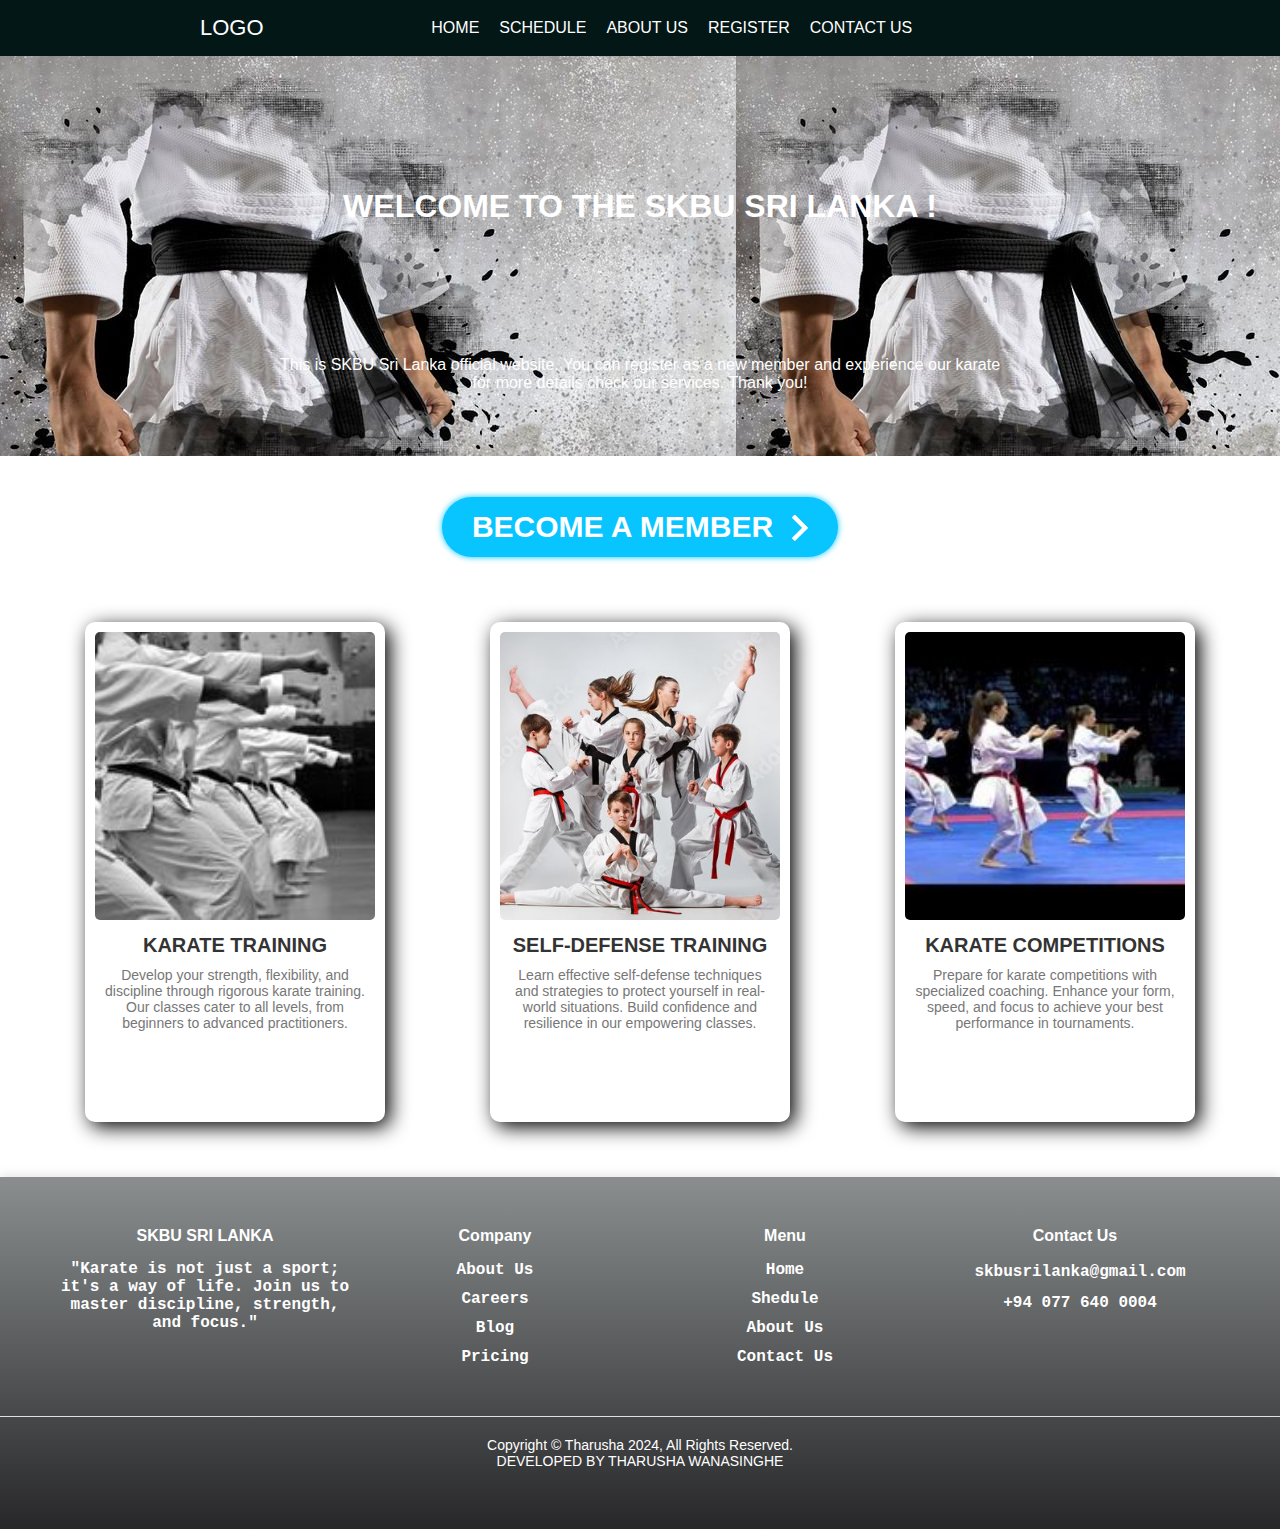
<file: index.html>
<!DOCTYPE html>
<html lang="en">
<head>
    <meta charset="UTF-8">
    <meta name="viewport" content="width=device-width, initial-scale=1.0">
    <title>SKBU Home</title>
    <link rel="stylesheet" href="./css/style.css">
</head>
<body>
    <nav class="nav">
        <i class="uil uil-bars navOpenBtn"></i>
        <a href="#" class="logo">LOGO</a>
        <ul class="nav-links">
            <i class="uil uil-times navCloseBtn"></i>
            <li><a href="./home.html">HOME</a></li>
            <li><a href="#">SCHEDULE</a></li>
            <li><a href="./about.html">ABOUT US</a></li>
            <li><a href="./reg.html">REGISTER</a></li>
            <li><a href="./contact.html">CONTACT US</a></li>
        </ul>
        <i class="fa-solid fa-magnifying-glass" id="searchIcon"></i>
        <div class="search-box">
            <i class="fa-solid fa-magnifying-glass"></i>
            <input type="text" placeholder="Search here..." />
        </div>
    </nav>

    <div class="container1">
        <div class="marquee">
            <h1>WELCOME TO THE SKBU SRI LANKA !</h1>
        </div>
        <p id="intro">This is SKBU Sri Lanka official website. You can register as a new member and experience our karate <br> for more details check our services. Thank you!</p>
    </div>

    <div class="btn-conteiner">
        <a class="btn-content" href="./reg.html">
            <span class="btn-title">BECOME A MEMBER</span>
            <span class="icon-arrow">
                <svg width="66px" height="43px" viewBox="0 0 66 43" version="1.1" xmlns="http://www.w3.org/2000/svg"
                    xmlns:xlink="http://www.w3.org/1999/xlink">
                    <g id="arrow" stroke="none" stroke-width="1" fill="none" fill-rule="evenodd">
                        <path id="arrow-icon-one"
                            d="M40.1543933,3.89485454 L43.9763149,0.139296592 C44.1708311,-0.0518420739 44.4826329,-0.0518571125 44.6771675,0.139262789 L65.6916134,20.7848311 C66.0855801,21.1718824 66.0911863,21.8050225 65.704135,22.1989893 C65.7000188,22.2031791 65.6958657,22.2073326 65.6916762,22.2114492 L44.677098,42.8607841 C44.4825957,43.0519059 44.1708242,43.0519358 43.9762853,42.8608513 L40.1545186,39.1069479 C39.9575152,38.9134427 39.9546793,38.5968729 40.1481845,38.3998695 C40.1502893,38.3977268 40.1524132,38.395603 40.1545562,38.3934985 L56.9937789,21.8567812 C57.1908028,21.6632968 57.193672,21.3467273 57.0001876,21.1497035 C56.9980647,21.1475418 56.9959223,21.1453995 56.9937605,21.1432767 L40.1545208,4.60825197 C39.9574869,4.41477773 39.9546013,4.09820839 40.1480756,3.90117456 C40.1501626,3.89904911 40.1522686,3.89694235 40.1543933,3.89485454 Z"
                            fill="#FFFFFF"></path>
                        <path id="arrow-icon-two"
                            d="M20.1543933,3.89485454 L23.9763149,0.139296592 C24.1708311,-0.0518420739 24.4826329,-0.0518571125 24.6771675,0.139262789 L45.6916134,20.7848311 C46.0855801,21.1718824 46.0911863,21.8050225 45.704135,22.1989893 C45.7000188,22.2031791 45.6958657,22.2073326 45.6916762,22.2114492 L24.677098,42.8607841 C24.4825957,43.0519059 24.1708242,43.0519358 23.9762853,42.8608513 L20.1545186,39.1069479 C19.9575152,38.9134427 19.9546793,38.5968729 20.1481845,38.3998695 C20.1502893,38.3977268 20.1524132,38.395603 20.1545562,38.3934985 L36.9937789,21.8567812 C37.1908028,21.6632968 37.193672,21.3467273 37.0001876,21.1497035 C36.9980647,21.1475418 36.9959223,21.1453995 36.9937605,21.1432767 L20.1545208,4.60825197 C19.9574869,4.41477773 19.9546013,4.09820839 20.1480756,3.90117456 C20.1501626,3.89904911 20.1522686,3.89694235 20.1543933,3.89485454 Z"
                            fill="#FFFFFF"></path>
                        <path id="arrow-icon-three"
                            d="M0.154393339,3.89485454 L3.97631488,0.139296592 C4.17083111,-0.0518420739 4.48263286,-0.0518571125 4.67716753,0.139262789 L25.6916134,20.7848311 C26.0855801,21.1718824 26.0911863,21.8050225 25.704135,22.1989893 C25.7000188,22.2031791 25.6958657,22.2073326 25.6916762,22.2114492 L4.67709797,42.8607841 C4.48259567,43.0519059 4.17082418,43.0519358 3.97628526,42.8608513 L0.154518591,39.1069479 C-0.0424848215,38.9134427 -0.0453206733,38.5968729 0.148184538,38.3998695 C0.150289256,38.3977268 0.152413239,38.395603 0.154556228,38.3934985 L16.9937789,21.8567812 C17.1908028,21.6632968 17.193672,21.3467273 17.0001876,21.1497035 C16.9980647,21.1475418 16.9959223,21.1453995 16.9937605,21.1432767 L0.15452076,4.60825197 C-0.0425130651,4.41477773 -0.0453986756,4.09820839 0.148075568,3.90117456 C0.150162624,3.89904911 0.152268631,3.89694235 0.154393339,3.89485454 Z"
                            fill="#FFFFFF"></path>
                    </g>
                </svg>
            </span>
        </a>
    </div>

    <div class="container3">
        <div class="card">
            <img id="photo" src="./assert/image/traning.jpg" style="background-size: cover;">
            <p id="c">KARATE TRAINING</p>
            <p id="c0">Develop your strength, flexibility, and discipline through rigorous karate training. Our classes cater to all levels, from beginners to advanced practitioners.</p>
        </div>
        <div class="card">
            <img id="photo" src="./assert/image/t1.jpg" style="background-size: cover;">
            <p id="c">SELF-DEFENSE TRAINING</p>
            <p id="c0">Learn effective self-defense techniques and strategies to protect yourself in real-world situations. Build confidence and resilience in our empowering classes.</p>
        </div>
        <div class="card">
            <img id="photo" src="./assert/image/comp.jpg" style="background-size: cover;">
            <p id="c">KARATE COMPETITIONS</p>
            <p id="c0">Prepare for karate competitions with specialized coaching. Enhance your form, speed, and focus to achieve your best performance in tournaments.</p>
        </div>
    </div>


   
    <div class="footer">
        <div class="footer-content">
            <div class="footer-column">
                <h3>SKBU SRI LANKA</h3>
                <p>"Karate is not just a sport; it's a way of life. Join us to master discipline, strength, and focus."</p>
                <div class="social-icons">
                    <a href="#"><i class="fa-brands fa-linkedin"></i></a>
                    <a href="#"><i class="fa-brands fa-facebook-f"></i></a>
                    <a href="#"><i class="fa-brands fa-x-twitter"></i></a>
                    <a href="#"><i class="fa-brands fa-instagram"></i></a>
                </div>
            </div>

            <div class="footer-column">
                <h3>Company</h3>
                <ul>
                    <li><a href="about.html">About Us</a></li>
                    <li><a href="about.html">Careers</a></li>
                    <li><a href="#">Blog</a></li>
                    <li><a href="#">Pricing</a></li>
                </ul>
            </div>

            

            <div class="footer-column">
                <h3>Menu</h3>
                <ul>
                    <li><a href="index.html">Home</a></li>
                    <li><a href="#">Shedule</a></li>
                    <li><a href="about.html">About Us</a></li>
                    <li><a href="contact.html">Contact Us</a></li>
                </ul>
            </div>

            <div class="footer-column">
                <h3>Contact Us</h3>
                <p class="contact-info"><i class="fa-regular fa-envelope"></i> skbusrilanka@gmail.com</p>
                <p class="contact-info"><i class="fa-solid fa-phone"></i> +94 077 640 0004</p>
            </div>
        </div>

        <div class="footer-bottom">
            Copyright © Tharusha 2024, All Rights Reserved.
            <br>DEVELOPED BY THARUSHA WANASINGHE
        </div>
    </div>


</body>
</html>
</file>
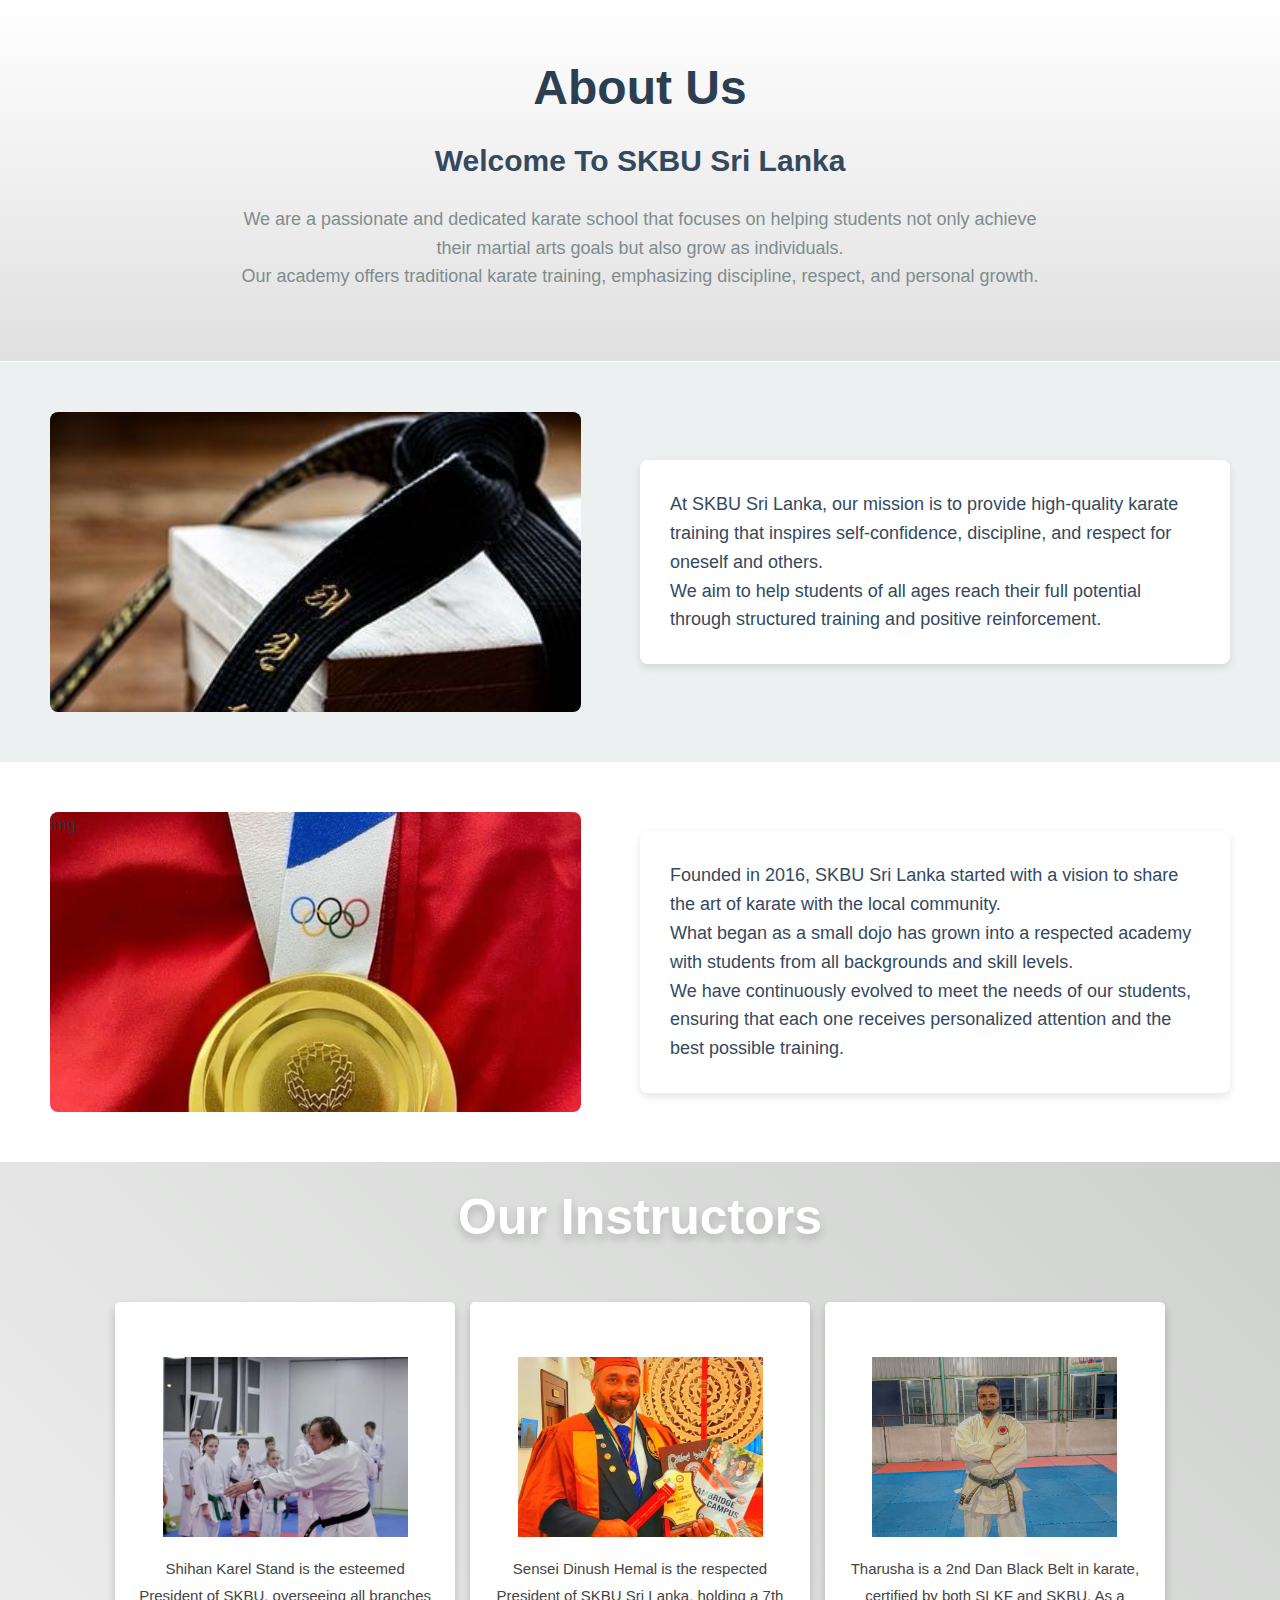
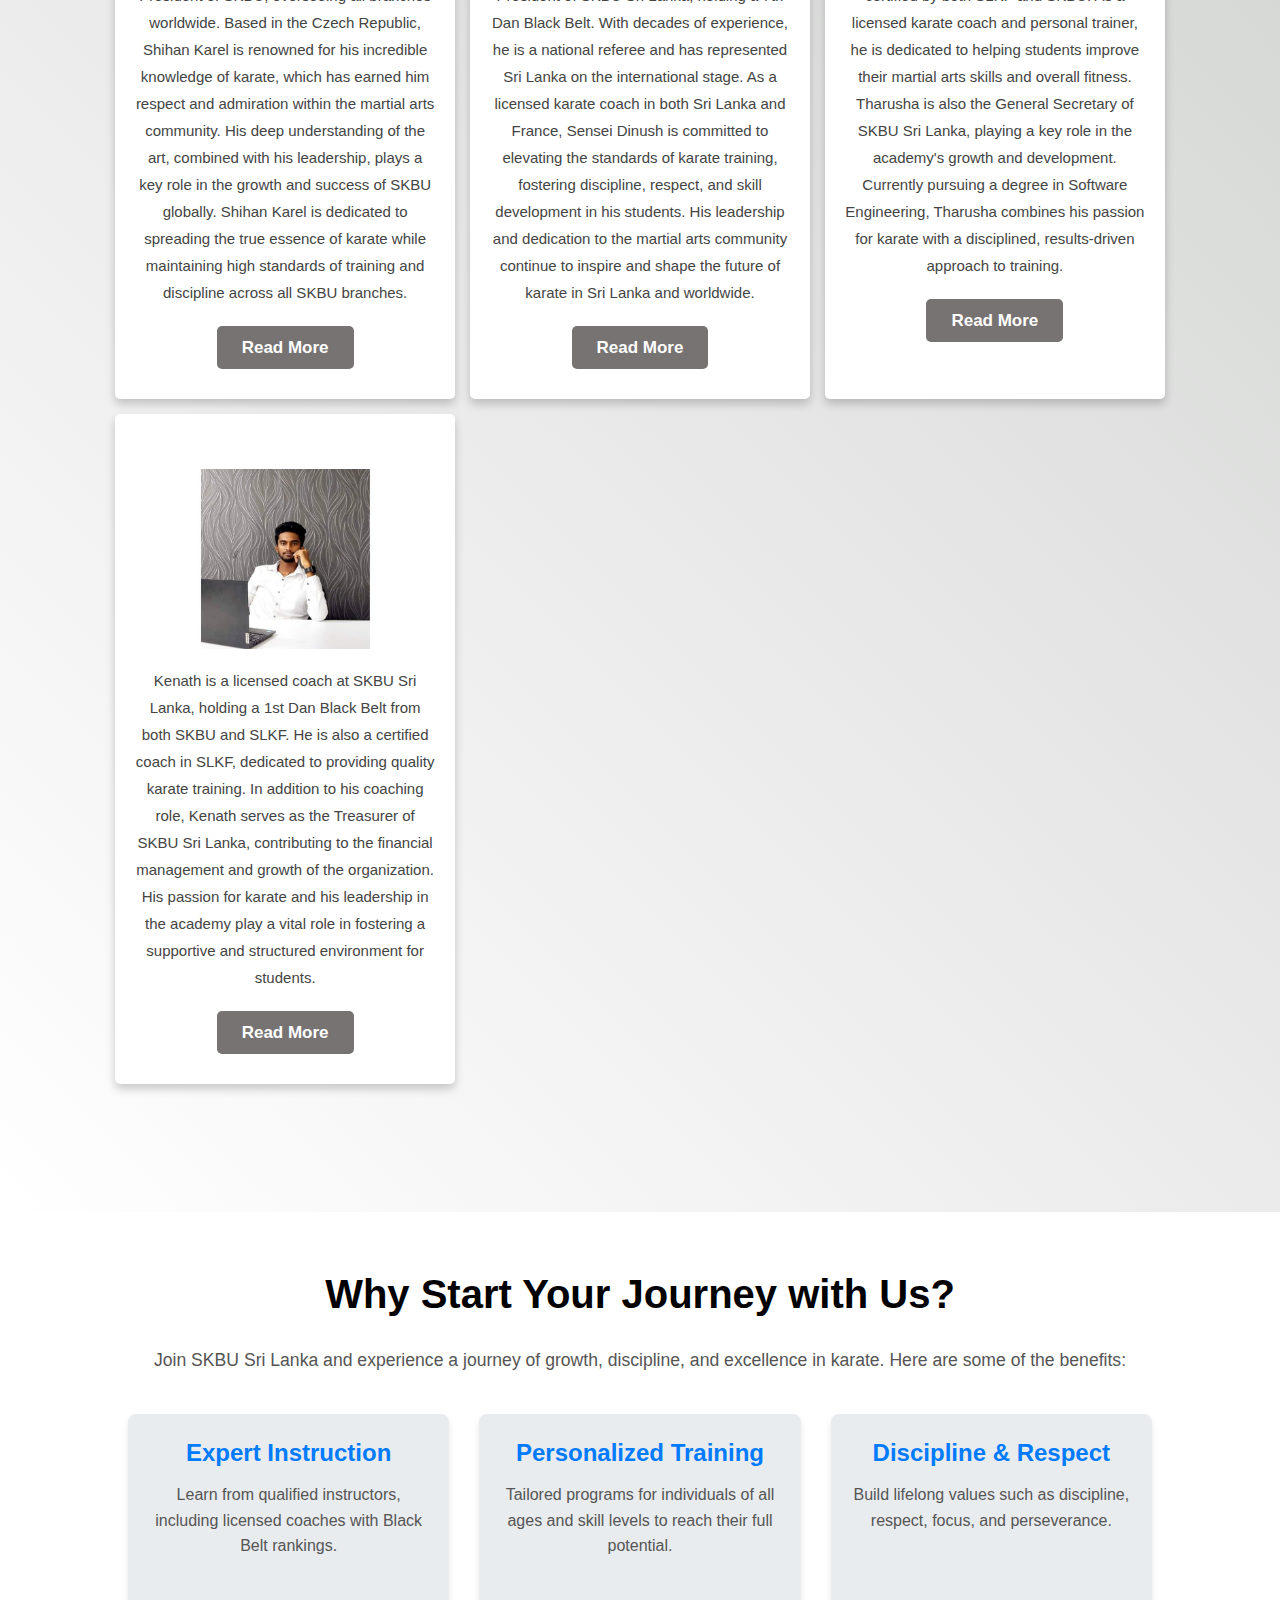
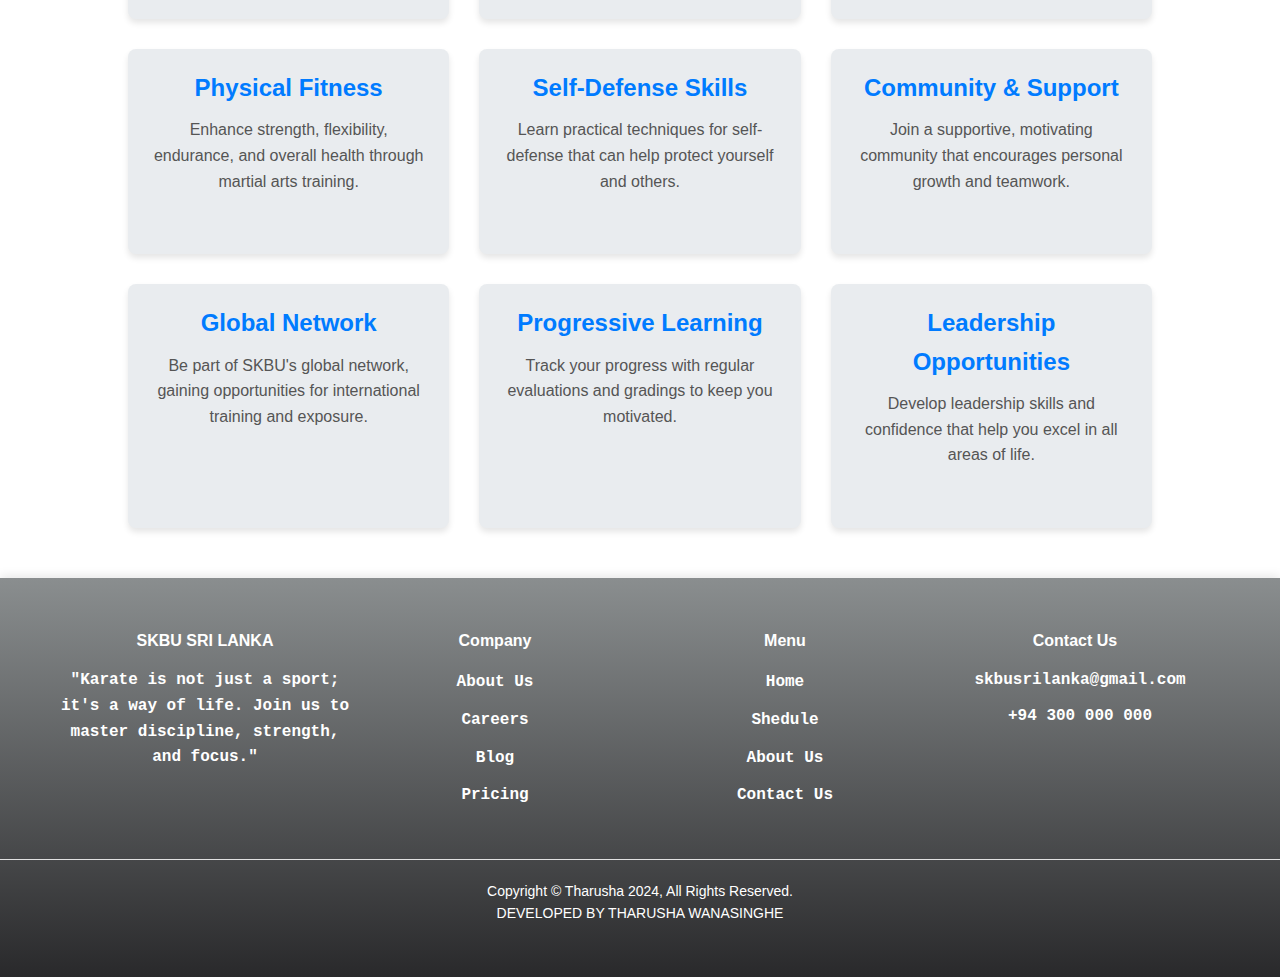
<file: about.html>
<!DOCTYPE html>
<html lang="en">
<head>
    <meta charset="UTF-8">
    <meta name="viewport" content="width=device-width, initial-scale=1.0">
    <link rel="stylesheet" href="./css/about.css">
    <title>About Us</title>
</head>
<body>
    <section id="about1">
        <div class="about1">
            <h1>About Us</h1>
            <h3>Welcome To SKBU Sri Lanka</h3>
            <p>We are a passionate and dedicated karate school that focuses on helping students not only achieve their martial arts goals but also grow as individuals. 
                <br>Our academy offers traditional karate training, emphasizing discipline, respect, and personal growth.</p>
        </div>
    </section>

    <section id="about2">
        <div class="about2">
            <div class="img-box">
                
            </div>

            <div class="content">
                <p>At SKBU Sri Lanka, our mission is to provide high-quality karate training that inspires self-confidence, discipline, and respect for oneself and others.
                    <br> We aim to help students of all ages reach their full potential through structured training and positive reinforcement.</p>
            </div>
        </div>
    </section>


    <section id="about3">
        <div class="about3">
            <div class="img-box">
                img
            </div>

            <div class="content">
                <p>Founded in 2016, SKBU Sri Lanka started with a vision to share the art of karate with the local community. 
                    <br>What began as a small dojo has grown into a respected academy with students from all backgrounds and skill levels.
                    <br> We have continuously evolved to meet the needs of our students, ensuring that each one receives personalized attention and the best possible training.</p>
            </div>
        </div>
    </section>

    <div class="lower-banner">
        <h1 class="heading">Our Instructors</h1>

        <div class="box-cntainer">

            <div class="box3">
                <img src="./assert/image/karel3.jpeg" alt="">
                <p>Shihan Karel Stand is the esteemed President of SKBU, overseeing all branches worldwide.
                     Based in the Czech Republic, Shihan Karel is renowned for his incredible knowledge of karate, which has earned him respect and admiration within the martial arts community.
                      His deep understanding of the art, combined with his leadership, plays a key role in the growth and success of SKBU globally. Shihan Karel is dedicated to spreading the true essence of karate while maintaining high standards of training and discipline across all SKBU branches.</p>
                    <a href="#" class="btn">Read More</a>
            </div>
        


            <div class="box3">
                <img src="./assert/image/sensei.jpeg" alt="">
                <p>Sensei Dinush Hemal is the respected President of SKBU Sri Lanka, holding a 7th Dan Black Belt. 
                    With decades of experience, he is a national referee and has represented Sri Lanka on the international stage. 
                    As a licensed karate coach in both Sri Lanka and France, Sensei Dinush is committed to elevating the standards of karate training, fostering discipline, respect, and skill development in his students.
                     His leadership and dedication to the martial arts community continue to inspire and shape the future of karate in Sri Lanka and worldwide.
                </p>
                    <a href="#" class="btn">Read More</a>
            </div>


            <div class="box3">
                <img src="./assert/image/Tharusha.jpeg" alt="">
                <p>Tharusha is a 2nd Dan Black Belt in karate, certified by both SLKF and SKBU.
                     As a licensed karate coach and personal trainer, he is dedicated to helping students improve their martial arts skills and overall fitness. 
                    Tharusha is also the General Secretary of SKBU Sri Lanka, playing a key role in the academy's growth and development. 
                    Currently pursuing a degree in Software Engineering, Tharusha combines his passion for karate with a disciplined, results-driven approach to training.</p>
                    <a href="#" class="btn">Read More</a>
            </div>


            <div class="box3">
                <img src="./assert/image/kenath.jpeg" alt="">
                <p>Kenath is a licensed coach at SKBU Sri Lanka, holding a 1st Dan Black Belt from both SKBU and SLKF.
                     He is also a certified coach in SLKF, dedicated to providing quality karate training. 
                     In addition to his coaching role, Kenath serves as the Treasurer of SKBU Sri Lanka, contributing to the financial management and growth of the organization. 
                     His passion for karate and his leadership in the academy play a vital role in fostering a supportive and structured environment for students.</p>
                    <a href="#" class="btn">Read More</a>
            </div>

           

        </div>
    </div>    




</div>    


<section id="benefits">
    <div class="benefits-container">
        <h2>Why Start Your Journey with Us?</h2>
        <p>Join SKBU Sri Lanka and experience a journey of growth, discipline, and excellence in karate. Here are some of the benefits:</p>
        <div class="benefits-list">
            <div class="benefit">
                <h3>Expert Instruction</h3>
                <p>Learn from qualified instructors, including licensed coaches with Black Belt rankings.</p>
            </div>
            <div class="benefit">
                <h3>Personalized Training</h3>
                <p>Tailored programs for individuals of all ages and skill levels to reach their full potential.</p>
            </div>
            <div class="benefit">
                <h3>Discipline & Respect</h3>
                <p>Build lifelong values such as discipline, respect, focus, and perseverance.</p>
            </div>
            <div class="benefit">
                <h3>Physical Fitness</h3>
                <p>Enhance strength, flexibility, endurance, and overall health through martial arts training.</p>
            </div>
            <div class="benefit">
                <h3>Self-Defense Skills</h3>
                <p>Learn practical techniques for self-defense that can help protect yourself and others.</p>
            </div>
            <div class="benefit">
                <h3>Community & Support</h3>
                <p>Join a supportive, motivating community that encourages personal growth and teamwork.</p>
            </div>
            <div class="benefit">
                <h3>Global Network</h3>
                <p>Be part of SKBU's global network, gaining opportunities for international training and exposure.</p>
            </div>
            <div class="benefit">
                <h3>Progressive Learning</h3>
                <p>Track your progress with regular evaluations and gradings to keep you motivated.</p>
            </div>
            <div class="benefit">
                <h3>Leadership Opportunities</h3>
                <p>Develop leadership skills and confidence that help you excel in all areas of life.</p>
            </div>
        </div>
    </div>
</section>




<div class="footer">
    <div class="footer-content">
        <div class="footer-column">
            <h3>SKBU SRI LANKA</h3>
            <p>"Karate is not just a sport; it's a way of life. Join us to master discipline, strength, and focus."</p>
            <div class="social-icons">
                <a href="#"><i class="fa-brands fa-linkedin"></i></a>
                <a href="#"><i class="fa-brands fa-facebook-f"></i></a>
                <a href="#"><i class="fa-brands fa-x-twitter"></i></a>
                <a href="#"><i class="fa-brands fa-instagram"></i></a>
            </div>
        </div>

        <div class="footer-column">
            <h3>Company</h3>
            <ul>
                <li><a href="about.html">About Us</a></li>
                <li><a href="about.html">Careers</a></li>
                <li><a href="#">Blog</a></li>
                <li><a href="#">Pricing</a></li>
            </ul>
        </div>

        

        <div class="footer-column">
            <h3>Menu</h3>
            <ul>
                <li><a href="index.html">Home</a></li>
                <li><a href="#">Shedule</a></li>
                <li><a href="about.html">About Us</a></li>
                <li><a href="contact.html">Contact Us</a></li>
            </ul>
        </div>

        <div class="footer-column">
            <h3>Contact Us</h3>
            <p class="contact-info"><i class="fa-regular fa-envelope"></i> skbusrilanka@gmail.com</p>
            <p class="contact-info"><i class="fa-solid fa-phone"></i> +94 300 000 000</p>
        </div>
    </div>

    <div class="footer-bottom">
        Copyright © Tharusha 2024, All Rights Reserved.
        <br>DEVELOPED BY THARUSHA WANASINGHE
    </div>
</div>


</body>
</html>
</file>
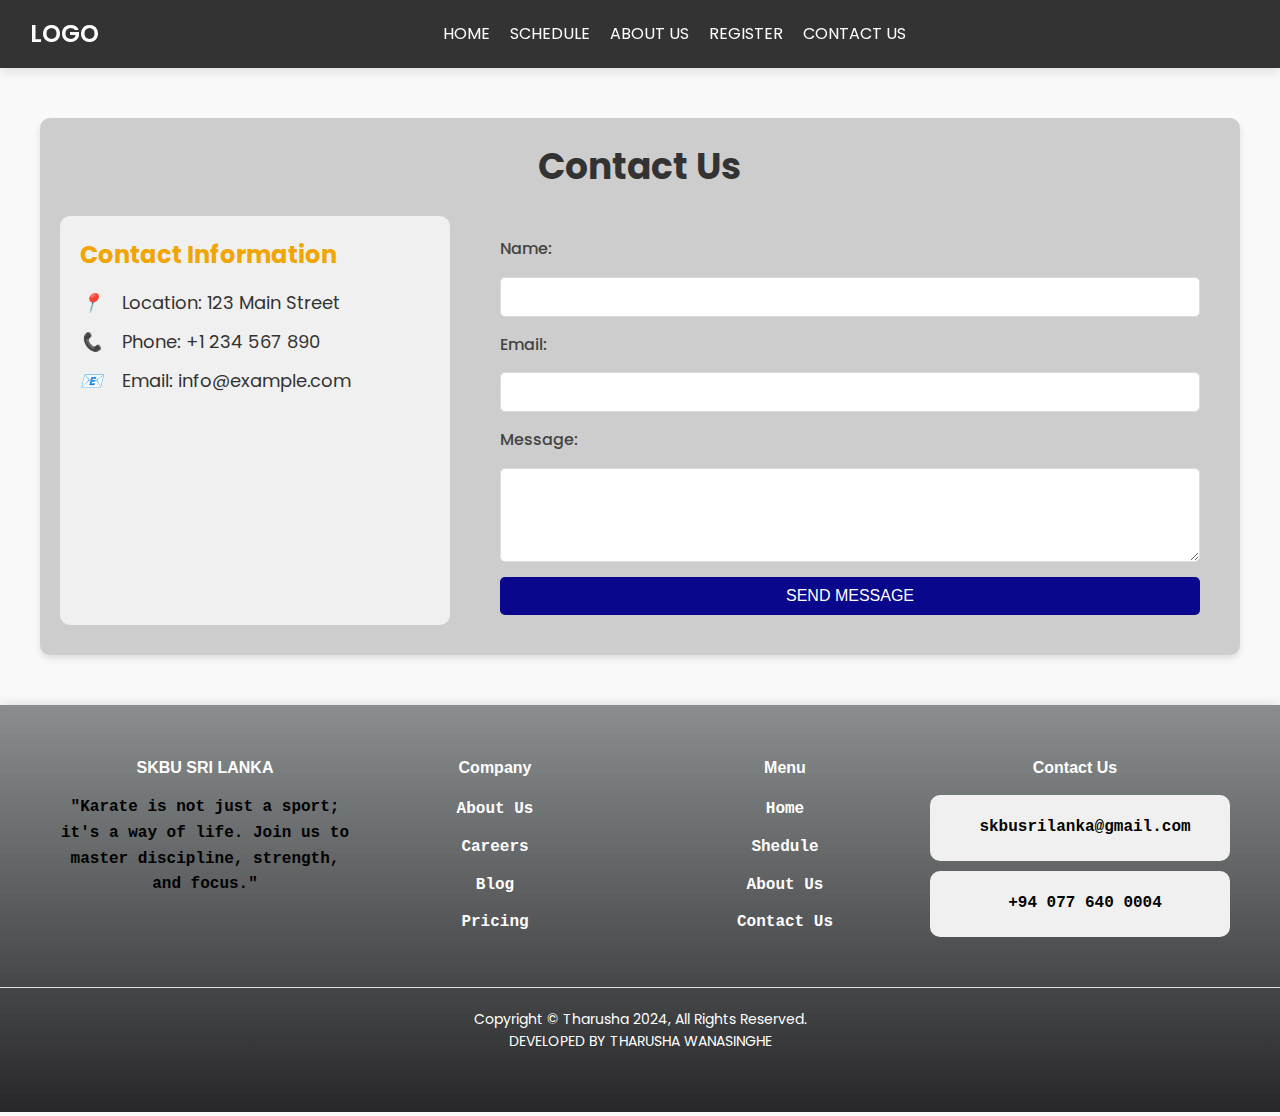
<file: contact.html>
<!DOCTYPE html>
<html lang="en">
<head>
    <meta charset="UTF-8">
    <meta name="viewport" content="width=device-width, initial-scale=1.0">
    <title>Contact Us</title>
    <link href="https://fonts.googleapis.com/css2?family=Poppins:wght@300;400;600&display=swap" rel="stylesheet">
    <link rel="stylesheet" href="./css/contact.css">
</head>
<body>
    <nav class="nav">
        <i class="uil uil-bars navOpenBtn"></i>
        <a href="#" class="logo">LOGO</a>
        <ul class="nav-links">
            <i class="uil uil-times navCloseBtn"></i>
            <li><a href="./home.html">HOME</a></li>
            <li><a href="#">SCHEDULE</a></li>
            <li><a href="./about.html">ABOUT US</a></li>
            <li><a href="./reg.html">REGISTER</a></li>
            <li><a href="./contact.html">CONTACT US</a></li>
        </ul>
        <i class="fa-solid fa-magnifying-glass" id="searchIcon"></i>
        <div class="search-box">
            <i class="fa-solid fa-magnifying-glass"></i>
            <input type="text" placeholder="Search here..." />
        </div>
    </nav>


    <div class="contact-container">
        <h1>Contact Us</h1>
        <div class="contact-wrapper">
            <div class="contact-info">
                <h3>Contact Information</h3>
                <ul>
                    <li><i class="icon">📍</i> Location: 123 Main Street</li>
                    <li><i class="icon">📞</i> Phone: +1 234 567 890</li>
                    <li><i class="icon">📧</i> Email: info@example.com</li>
                </ul>
            </div>
            <div class="contact-form">
                <form action="#" method="post">
                    <label for="name">Name:</label>
                    <input type="text" id="name" name="name" required>

                    <label for="email">Email:</label>
                    <input type="email" id="email" name="email" required>

                    <label for="message">Message:</label>
                    <textarea id="message" name="message" rows="4" required></textarea>

                    <button type="submit">SEND MESSAGE</button>
                </form>
            </div>
        </div>
    </div>




    <div class="footer">
        <div class="footer-content">
            <div class="footer-column">
                <h3>SKBU SRI LANKA</h3>
                <p>"Karate is not just a sport; it's a way of life. Join us to master discipline, strength, and focus."</p>
                <div class="social-icons">
                    <a href="#"><i class="fa-brands fa-linkedin"></i></a>
                    <a href="#"><i class="fa-brands fa-facebook-f"></i></a>
                    <a href="#"><i class="fa-brands fa-x-twitter"></i></a>
                    <a href="#"><i class="fa-brands fa-instagram"></i></a>
                </div>
            </div>

            <div class="footer-column">
                <h3>Company</h3>
                <ul>
                    <li><a href="about.html">About Us</a></li>
                    <li><a href="about.html">Careers</a></li>
                    <li><a href="#">Blog</a></li>
                    <li><a href="#">Pricing</a></li>
                </ul>
            </div>

            

            <div class="footer-column">
                <h3>Menu</h3>
                <ul>
                    <li><a href="index.html">Home</a></li>
                    <li><a href="#">Shedule</a></li>
                    <li><a href="about.html">About Us</a></li>
                    <li><a href="contact.html">Contact Us</a></li>
                </ul>
            </div>

            <div class="footer-column">
                <h3>Contact Us</h3>
                <p class="contact-info"><i class="fa-regular fa-envelope"></i> skbusrilanka@gmail.com</p>
                <p class="contact-info"><i class="fa-solid fa-phone"></i> +94 077 640 0004</p>
            </div>
        </div>

        <div class="footer-bottom">
            Copyright © Tharusha 2024, All Rights Reserved.
            <br>DEVELOPED BY THARUSHA WANASINGHE
        </div>
    </div>



</body>
</html>
</file>
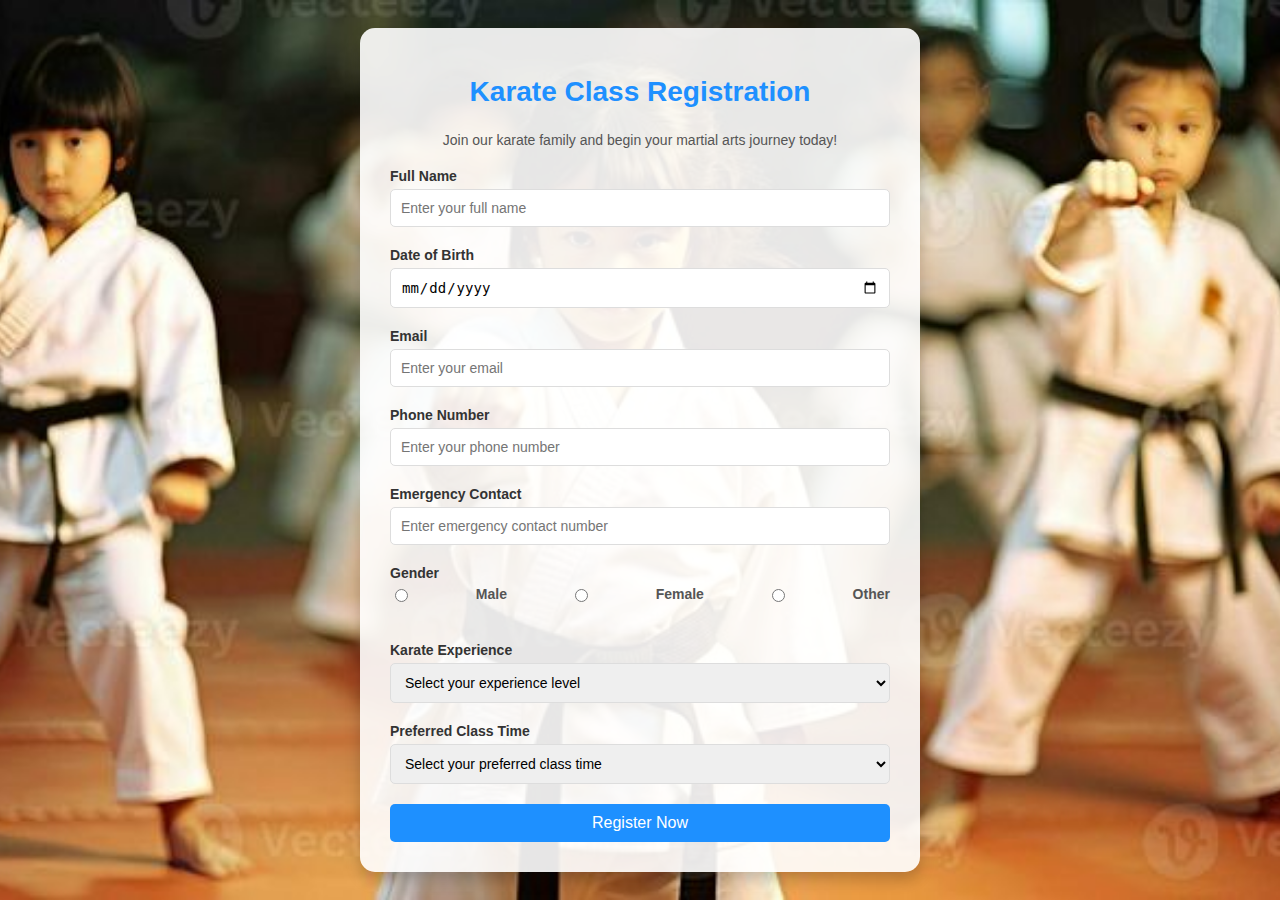
<file: reg.html>
<!DOCTYPE html>
<html lang="en">
<head>
    <meta charset="UTF-8">
    <meta name="viewport" content="width=device-width, initial-scale=1.0">
    <link rel="stylesheet" href="./css/reg.css">
    <title>Karate Registration</title>
</head>
<body>
    <div class="container">
        <div class="form-container">
            <form action="#" method="post">
                <h1>Karate Class Registration</h1>
                <p>Join our karate family and begin your martial arts journey today!</p>

                <label for="name">Full Name</label>
                <input type="text" id="name" name="name" placeholder="Enter your full name" required>

                <label for="dob">Date of Birth</label>
                <input type="date" id="dob" name="dob" required>

                <label for="email">Email</label>
                <input type="email" id="email" name="email" placeholder="Enter your email">

                <label for="phone">Phone Number</label>
                <input type="tel" id="phone" name="phone" placeholder="Enter your phone number" required>

                <label for="emergency">Emergency Contact</label>
                <input type="tel" id="emergency" name="emergency" placeholder="Enter emergency contact number" required>

                <label for="gender">Gender</label>
                <div class="radio-group">
                    <input type="radio" id="male" name="gender" value="Male" required>
                    <label for="male">Male</label>
                    <input type="radio" id="female" name="gender" value="Female">
                    <label for="female">Female</label>
                    <input type="radio" id="other" name="gender" value="Other">
                    <label for="other">Other</label>
                </div>

                <label for="experience">Karate Experience</label>
                <select id="experience" name="experience" required>
                    <option value="" disabled selected>Select your experience level</option>
                    <option value="Beginner">Beginner</option>
                    <option value="Intermediate">Intermediate</option>
                    <option value="Advanced">Advanced</option>
                </select>

                <label for="time">Preferred Class Time</label>
                <select id="time" name="time" required>
                    <option value="" disabled selected>Select your preferred class time</option>
                    <option value="Morning">Morning</option>
                    <option value="Afternoon">Afternoon</option>
                    <option value="Evening">Evening</option>
                </select>

                <button type="submit">Register Now</button>
            </form>
        </div>
    </div>
</body>
</html>
</file>
<file: css/style.css>
* {
    margin: 0;
    padding: 0;
    box-sizing: border-box;
    font-family: 'Franklin Gothic Medium', 'Arial Narrow', Arial, sans-serif;
}

.nav {
    top: 0;
    left: 0;
    width: 100%;
    padding: 15px 200px;
    background: #031716;
    box-shadow: 0 4px 10px rgba(0, 0, 0, 0.1);
}

.nav, .nav .nav-links {
    display: flex;
    align-items: center;
}

.nav {
    justify-content: space-between;
}

a {
    color: #ffff;
    text-decoration: none;
}

.nav .logo {
    font-size: 22px;
    font-weight: 500;
}

.nav .nav-links {
    column-gap: 20px;
    list-style: none;
}

.nav .nav-links a {
    transition: all 0.2s linear;
}

.nav.openSearch .nav-links a {
    opacity: 0;
    pointer-events: none;
}

.nav .search-icon {
    color: #fff;
    font-size: 20px;
    cursor: pointer;
}

.nav .search-box {
    position: absolute;
    right: 250px;
    height: 45px;
    max-width: 555px;
    width: 100%;
    opacity: 0;
    pointer-events: none;
    transition: all 0.2s linear;
}

.nav.openSearch .search-box {
    opacity: 1;
    pointer-events: auto;
}

.search-box .search-icon {
    position: absolute;
    left: 15px;
    top: 50%;
    left: 15px;
    color: #4a98f7;
    transform: translateY(-50%);
}

.search-box input {
    height: 100%;
    width: 100%;
    border: none;
    outline: none;
    border-radius: 6px;
    background-color: #fff;
    padding: 0 15px 0 45px;
}

.nav .navOpenBtn, .nav .navCloseBtn {
    display: none;
}

/* Container 1 */
.container1 {
    width: 100%;
    min-height: 400px;
    overflow: hidden;
    background-color: #29104A; /* Optional: Change background */
    background-image: url(../assert/image/c1back.jpg);
    margin-bottom: 15px;
}

.marquee {
    display: flex;
    justify-content: center;
    align-items: center;
    height: 300px;
}

.marquee h1 {
    margin: 0;
    animation: marquee 10s linear infinite;
    color: #fff;
}

#intro {
    color: #ffffff;
    font-style: normal;
    font-weight: normal;
    text-align: center;
}

/* Card Container */
.container3 {
    display: flex;
    justify-content: space-evenly;
    flex-wrap: wrap;
    margin-top: 20px;
    margin-bottom: 35PX;
}

.card {
    width: 300px;
    height: 500px;
    margin: 20px;
    box-shadow: 5px 5px 20px black;
    overflow: hidden;
    background-color: #fff;
    border-radius: 10px;
    text-align: center;
    padding: 10px;
}

#photo {
    width: 100%;
    height: 60%;
    object-fit: cover;
    border-radius: 5px;
}

#c {
    font-size: 20px;
    font-weight: bold;
    margin-top: 10px;
    color: #333;
}

#c0 {
    font-size: 14px;
    margin-top: 10px;
    color: #777;
    padding: 0 10px;
}

.btn-conteiner {
    display: flex;
    justify-content: center;
    --color-text: rgb(255, 255, 255);
    --color-background: rgb(8, 197, 255);
    --color-outline: #ff145b80;
    --color-shadow: #00000080;
    padding-top: 2%;
    padding-bottom: 2%;
  }
  
  .btn-content {
    display: flex;
    align-items: center;
    padding: 5px 30px;
    text-decoration: none;
    font-family: 'Poppins', sans-serif;
    font-weight: 600;
    font-size: 30px;
    color: var(--color-text);
    background: var(--color-background);
    transition: 1s;
    border-radius: 100px;
    box-shadow: 0 0 0.2em 0 var(--color-background);
  }
  
  .btn-content:hover, .btn-content:focus {
    transition: 0.5s;
    -webkit-animation: btn-content 1s;
    animation: btn-content 1s;
    outline: 0.1em solid transparent;
    outline-offset: 0.2em;
    box-shadow: 0 0 0.4em 0 var(--color-background);
  }
  
  .btn-content .icon-arrow {
    transition: 0.5s;
    margin-right: 0px;
    transform: scale(0.6);
  }
  
  .btn-content:hover .icon-arrow {
    transition: 0.5s;
    margin-right: 25px;
  }
  
  .icon-arrow {
    width: 20px;
    margin-left: 15px;
    position: relative;
    top: 6%;
  }
    
  /* SVG */
  #arrow-icon-one {
    transition: 0.4s;
    transform: translateX(-60%);
  }
  
  #arrow-icon-two {
    transition: 0.5s;
    transform: translateX(-30%);
  }
  
  .btn-content:hover #arrow-icon-three {
    animation: color_anim 1s infinite 0.2s;
  }
  
  .btn-content:hover #arrow-icon-one {
    transform: translateX(0%);
    animation: color_anim 1s infinite 0.6s;
  }
  
  .btn-content:hover #arrow-icon-two {
    transform: translateX(0%);
    animation: color_anim 1s infinite 0.4s;
  }
  
  /* SVG animations */
  @keyframes color_anim {
    0% {
      fill: white;
    }
  
    50% {
      fill: var(--color-background);
    }
  
    100% {
      fill: white;
    }
  }
  
  /* Button animations */
  @-webkit-keyframes btn-content {
    0% {
      outline: 0.2em solid var(--color-background);
      outline-offset: 0;
    }
  }
  
  @keyframes btn-content {
    0% {
      outline: 0.2em solid var(--color-background);
      outline-offset: 0;
    }
  }

  /*footer*/


.footer {
    background: linear-gradient(#8a8e8f,#272729);
    padding: 40px 0;
    box-shadow: 0 -2px 10px rgba(0, 0, 0, 0.1);
    text-align: center;

  }
  
  .footer-content {
    max-width: 1200px;
    margin: 0 auto;
    display: flex;
    justify-content: space-between;
    flex-wrap: wrap;
    padding: 0 20px;
  }
  
  .footer-column {
    flex: 1;
    min-width: 200px;
    margin: 10px 0;
  }
  .footer-column p{
    font-family: monospace;
    font-size: large;
    font-weight: 900;
  }
  
  .footer-column h3 {
    font-size: 16px;
    margin-bottom: 15px;
    color: #ffffff;
    font-family: Arial, Helvetica, sans-serif;
    font-weight: 900;
  }
  
  .footer-column  p{
    color: #ffff;
  }
  .footer-column ul {
    list-style: none;
    padding: 0;
    margin: 0;
  }
  
  .footer-column ul li {
    margin-bottom: 10px;
  }
  
  .footer-column ul li a {
    text-decoration: none;
    color: #ffffff;
    font-family: monospace;
    font-size: large;
    font-weight: 900;
    transition: color 0.3s;
  }
  
  .footer-column ul li a:hover {
    color: #000;
  }
  
  .social-icons a {
    display: inline-block;
    margin-right: 10px;
    color: #555;
    font-size: 18px;
    transition: color 0.3s;
  }
  
  .social-icons a:hover {
    color: #007bff;
    /* Blue color on hover */
  }
  
  .contact-info {
    margin-bottom: 10px;
  }
  
  .contact-info i {
    margin-right: 10px;
    color: #555;
  }
  
  .footer-bottom {
    text-align: center;
    padding: 20px;
    font-size: 14px;
    color: #ffffff;
    border-top: 1px solid #e1e1e1;
    margin-top: 30px;
  }
</file>
<file: css/contact.css>
*{
    margin: 0;
    padding: 0;
    box-sizing: border-box;
}
  .nav {
    top: 0;
    left: 0;
    width: 100%;
    padding: 15px 200px;
    background: #031716;
    box-shadow: 0 4px 10px rgba(0, 0, 0, 0.1);
}

.nav, .nav .nav-links {
    display: flex;
    align-items: center;
}

.nav {
    justify-content: space-between;
}

a {
    color: #ffff;
    text-decoration: none;
}

.nav .logo {
    font-size: 22px;
    font-weight: 500;
}

.nav .nav-links {
    column-gap: 20px;
    list-style: none;
}

.nav .nav-links a {
    transition: all 0.2s linear;
}

.nav.openSearch .nav-links a {
    opacity: 0;
    pointer-events: none;
}

.nav .search-icon {
    color: #fff;
    font-size: 20px;
    cursor: pointer;
}

.nav .search-box {
    position: absolute;
    right: 250px;
    height: 45px;
    max-width: 555px;
    width: 100%;
    opacity: 0;
    pointer-events: none;
    transition: all 0.2s linear;
}

.nav.openSearch .search-box {
    opacity: 1;
    pointer-events: auto;
}

.search-box .search-icon {
    position: absolute;
    left: 15px;
    top: 50%;
    left: 15px;
    color: #4a98f7;
    transform: translateY(-50%);
}

.search-box input {
    height: 100%;
    width: 100%;
    border: none;
    outline: none;
    border-radius: 6px;
    background-color: #fff;
    padding: 0 15px 0 45px;
}

.nav .navOpenBtn, .nav .navCloseBtn {
    display: none;
}


/* General Reset */
* {
    margin: 0;
    padding: 0;
    box-sizing: border-box;
}

body {
    font-family: 'Poppins', sans-serif;
    background-color: #f9f9f9;
    color: #333;
    line-height: 1.6;
}

/* Navbar Styling */
.nav {
    display: flex;
    justify-content: space-between;
    align-items: center;
    padding: 15px 30px;
    background: #333;
    color: #fff;
    position: sticky;
    top: 0;
    z-index: 1000;
}

.nav .logo {
    font-size: 24px;
    font-weight: 600;
    text-decoration: none;
    color: #fff;
}

.nav-links {
    list-style: none;
    display: flex;
    gap: 20px;
}

.nav-links li a {
    text-decoration: none;
    color: #fff;
    font-weight: 400;
    transition: 0.3s;
}

.nav-links li a:hover {
    color: #f0a500;
}

.search-box {
    display: flex;
    align-items: center;
    gap: 10px;
    background: #444;
    padding: 5px 10px;
    border-radius: 20px;
    display: none; /* Toggle as needed */
}

/* Contact Container */
.contact-container {
    max-width: 1200px;
    margin: 50px auto;
    padding: 20px;
    background: #cecdcd;
    box-shadow: 0 4px 6px rgba(0, 0, 0, 0.1);
    border-radius: 10px;
}

.contact-container h1 {
    text-align: center;
    font-size: 36px;
    margin-bottom: 20px;
    color: #333;
}

/* Contact Wrapper */
.contact-wrapper {
    display: flex;
    flex-wrap: wrap;
    gap: 30px;
}

.contact-info {
    flex: 1;
    min-width: 300px;
    padding: 20px;
    background: #f0f0f0;
    border-radius: 10px;
}

.contact-info h3 {
    margin-bottom: 15px;
    font-size: 24px;
    color: #f0a500;
}

.contact-info ul {
    list-style: none;
    padding-left: 0;
}

.contact-info ul li {
    margin-bottom: 10px;
    font-size: 18px;
    display: flex;
    align-items: center;
    gap: 10px;
}

/* Contact Form */
.contact-form {
    flex: 2;
    min-width: 300px;
    padding: 20px;
}

.contact-form form {
    display: flex;
    flex-direction: column;
    gap: 15px;
}

.contact-form label {
    font-size: 16px;
    font-weight: 500;
    color: #444;
}

.contact-form input,
.contact-form textarea {
    padding: 10px;
    font-size: 16px;
    border: 1px solid #ddd;
    border-radius: 5px;
    outline: none;
    transition: 0.3s;
}

.contact-form input:focus,
.contact-form textarea:focus {
    border-color: #f0a500;
}

.contact-form button {
    padding: 10px;
    background: #09078b;
    color: #fff;
    border: none;
    border-radius: 5px;
    font-size: 16px;
    cursor: pointer;
    transition: 0.3s;
}

.contact-form button:hover {
    background: #56e6da;
    color: #444;
    font-weight: 900;
}



 /*footer*/


 .footer {
    background: linear-gradient(#8a8e8f,#272729);
    padding: 40px 0;
    box-shadow: 0 -2px 10px rgba(0, 0, 0, 0.1);
    text-align: center;

  }
  
  .footer-content {
    max-width: 1200px;
    margin: 0 auto;
    display: flex;
    justify-content: space-between;
    flex-wrap: wrap;
    padding: 0 20px;
  }
  
  .footer-column {
    flex: 1;
    min-width: 200px;
    margin: 10px 0;
  }
  .footer-column p{
    font-family: monospace;
    font-size: large;
    font-weight: 900;
  }
  
  .footer-column h3 {
    font-size: 16px;
    margin-bottom: 15px;
    color: #ffffff;
    font-family: Arial, Helvetica, sans-serif;
    font-weight: 900;
  }
  
  .footer-column  p{
    color: #000000;
  }
  .footer-column ul {
    list-style: none;
    padding: 0;
    margin: 0;
  }
  
  .footer-column ul li {
    margin-bottom: 10px;
  }
  
  .footer-column ul li a {
    text-decoration: none;
    color: #ffffff;
    font-family: monospace;
    font-size: large;
    font-weight: 900;
    transition: color 0.3s;
  }
  
  .footer-column ul li a:hover {
    color: #000;
  }
  
  .social-icons a {
    display: inline-block;
    margin-right: 10px;
    color: #555;
    font-size: 18px;
    transition: color 0.3s;
  }
  
  .social-icons a:hover {
    color: #007bff;
    /* Blue color on hover */
  }
  
  .contact-info {
    margin-bottom: 10px;
  }
  
  .contact-info i {
    margin-right: 10px;
    color: #555;
  }
  
  .footer-bottom {
    text-align: center;
    padding: 20px;
    font-size: 14px;
    color: #ffffff;
    border-top: 1px solid #e1e1e1;
    margin-top: 30px;
  }
</file>
<file: css/reg.css>
/* Base styles */
body {
    font-family: 'Arial', sans-serif;
    background: linear-gradient(135deg, #1e90ff, #87cefa);
    margin: 0;
    padding: 0;
    display: flex;
    justify-content: center;
    align-items: center;
    min-height: 100vh;
    background-image: url('../assert/image/fback2.jpg'); /* Add a karate-related background */
    background-size: cover;
    background-position: center;
}

/* Container styles */
.container {
    background: rgba(255, 255, 255, 0.9);
    border-radius: 15px;
    box-shadow: 0 8px 15px rgba(0, 0, 0, 0.2);
    padding: 30px;
    max-width: 500px;
    width: 100%;
    margin: 20px;
}

/* Form styles */
form {
    display: flex;
    flex-direction: column;
}

form h1 {
    text-align: center;
    color: #1e90ff;
    margin-bottom: 10px;
    font-size: 28px;
}

form p {
    text-align: center;
    color: #555;
    margin-bottom: 20px;
    font-size: 14px;
}

form label {
    font-weight: bold;
    color: #333;
    margin-bottom: 5px;
    font-size: 14px;
}

form input,
form select {
    padding: 10px;
    margin-bottom: 20px;
    border: 1px solid #ddd;
    border-radius: 5px;
    font-size: 14px;
}

form input:focus,
form select:focus {
    outline: none;
    border-color: #1e90ff;
    box-shadow: 0 0 5px rgba(30, 144, 255, 0.5);
}

.radio-group {
    display: flex;
    justify-content: space-between;
    margin-bottom: 20px;
}

.radio-group input {
    width: auto;
    margin-right: 5px;
}

.radio-group label {
    font-size: 14px;
    color: #555;
}

/* Button styles */
form button {
    padding: 10px;
    background: #1e90ff;
    color: white;
    border: none;
    border-radius: 5px;
    font-size: 16px;
    cursor: pointer;
    transition: background 0.3s ease;
}

form button:hover {
    background: #1c86ee;
}
</file>
<file: css/about.css>
/* General Reset and Basic Styles */
* {
    margin: 0;
    padding: 0;
    box-sizing: border-box;
}

body {
    font-family: 'Arial', sans-serif;
    background-color: #f4f4f4;
    color: #000000;
    line-height: 1.6;
}

h1, h3, p {
    margin: 0;
    padding: 0;
}

/* About Us Sections */
#about1 {
    padding: 50px;
    background: linear-gradient(#ffffff, #e0e0e0);
    text-align: center;
    border-bottom: 1px solid #ffffff;
}

#about1 h1 {
    font-size: 48px;
    color: #2c3e50;
}

#about1 h3 {
    font-size: 30px;
    margin-top: 10px;
    color: #34495e;
}

#about1 p {
    font-size: 18px;
    margin-top: 20px;
    max-width: 800px;
    margin: 20px auto;
    color: #7f8c8d;
}

/* About 2 Section */
#about2 {
    background-color: #ecf0f1;
    padding: 50px;
}

#about2 .about2 {
    display: flex;
    justify-content: space-between;
    align-items: center;
    max-width: 1200px;
    margin: 0 auto;
}

#about2 .img-box {
    width: 45%;
    height: 300px;
    background-color: #bdc3c7;
    border-radius: 8px;
    background-image: url(../assert/image/mission.jpg);
    background-size: cover;
    background-repeat: no-repeat;
}

#about2 .content {
    width: 50%;
    padding: 30px;
    background-color: #fff;
    border-radius: 8px;
    box-shadow: 0 4px 8px rgba(0, 0, 0, 0.1);
}

#about2 .content p {
    font-size: 18px;
    color: #34495e;
}

/* About 3 Section */
#about3 {
    padding: 50px;
    background-color: #ffffff;
}

#about3 .about3 {
    display: flex;
    justify-content: space-between;
    align-items: center;
    max-width: 1200px;
    margin: 0 auto;
}

#about3 .img-box {
    width: 45%;
    height: 300px;
    background-color: #bdc3c7;
    border-radius: 8px;
    background-image: url(../assert/image/vission.jpg);
    background-size: cover;
    background-repeat: no-repeat;
}

#about3 .content {
    width: 50%;
    padding: 30px;
    background-color: #fff;
    border-radius: 8px;
    box-shadow: 0 4px 8px rgba(0, 0, 0, 0.1);
}

#about3 .content p {
    font-size: 18px;
    color: #34495e;
}

/* Instructor Section */
.lower-banner {
    background-color: #34495e;
    padding: 50px;
    color: #fff;
    text-align: center;
}

.lower-banner .heading {
    font-size: 40px;
    margin-bottom: 30px;
}

.box-container {
    display: grid;
    grid-template-columns: repeat(auto-fill, minmax(300px, 1fr));
    gap: 30px;
    justify-items: center;
}

.box3 {
    background-color: #fff;
    border-radius: 8px;
    overflow: hidden;
    box-shadow: 0 4px 8px rgba(0, 0, 0, 0.1);
    text-align: center;
    transition: transform 0.3s ease-in-out;
}

.box3 img {
    width: 100%;
    height: 200px;
    object-fit: cover;
}

.box3 p {
    padding: 15px;
    font-size: 16px;
    color: #2c3e50;
}

.box3 a.btn {
    display: inline-block;
    margin-top: 20px;
    padding: 10px 20px;
    background-color: #3498db;
    color: white;
    text-decoration: none;
    border-radius: 5px;
    font-weight: bold;
    transition: background-color 0.3s;
}

.box3 a.btn:hover {
    background-color: #2980b9;
}

/* Box Hover Effect */
.box3:hover {
    transform: translateY(-10px);
}

/* Responsive Design */
@media (max-width: 768px) {
    #about1 h1 {
        font-size: 36px;
    }

    #about1 h3 {
        font-size: 24px;
    }

    #about2 .about2, #about3 .about3 {
        flex-direction: column;
        align-items: center;
    }

    #about2 .content, #about3 .content {
        width: 100%;
    }

    .box-container {
        grid-template-columns: 1fr;
    }

    .lower-banner .heading {
        font-size: 28px;
    }
}



/***********lower banner***********/

.lower-banner{
    background: linear-gradient(45deg,rgb(255, 255, 255),rgb(207, 209, 207));
    padding: 15px 9%;
    padding-bottom: 10%;
    
  }
  
  .lower-banner .heading{
    text-align: center;
    padding-bottom: 15px;
    color: white;
    text-shadow: 0 5px 10px rgba(0, 0, 0, 0.2);
    font-size: 50px;
    font-family: Arial, Helvetica, sans-serif;
  }
  
  .lower-banner .box-cntainer{
    display: grid;
    grid-template-columns: repeat(auto-fit, minmax(270px,1fr));
    gap: 15px;
  }
  
  .lower-banner .box-cntainer .box3{
    box-shadow: 0 5px 10px rgba(0, 0, 0, .2);
    border-radius: 5px;
    background: #fff;
    text-align: center;
    padding: 30px 20px;
  }
  
  .lower-banner .box-cntainer .box3 img{
    height: 180px;
    width: 245px;
    margin-top: 25px;
  
  }
  
  .lower-banner .box-cntainer .box3 p{
    color:#444 ;
    font-size: 15px;
    padding: 10px 0;
    line-height: 1.8;
  }
  
  
  .lower-banner .box-cntainer .box3  .btn{
    margin-top: 10px;
    display: inline-block;
    background: #777373;
    color: white;
    font-size: 17px;
    border-radius: 5px;
    padding: 8px 25px;
  }
  
  .lower-banner .box-cntainer .box3:hover{
    box-shadow: 0 10px 15px rgba(0, 0, 0, .3);
    background-color: #ddd7d7;
    transition: all 0.5s ease-in-out;
    cursor: pointer;
  }

   /*footer*/


.footer {
    background: linear-gradient(#8a8e8f,#272729);
    padding: 40px 0;
    box-shadow: 0 -2px 10px rgba(0, 0, 0, 0.1);
    text-align: center;

  }
  
  .footer-content {
    max-width: 1200px;
    margin: 0 auto;
    display: flex;
    justify-content: space-between;
    flex-wrap: wrap;
    padding: 0 20px;
  }
  
  .footer-column {
    flex: 1;
    min-width: 200px;
    margin: 10px 0;
  }
  .footer-column p{
    font-family: monospace;
    font-size: large;
    font-weight: 900;
  }
  
  .footer-column h3 {
    font-size: 16px;
    margin-bottom: 15px;
    color: #ffffff;
    font-family: Arial, Helvetica, sans-serif;
    font-weight: 900;
  }
  
  .footer-column  p{
    color: #ffff;
  }
  .footer-column ul {
    list-style: none;
    padding: 0;
    margin: 0;
  }
  
  .footer-column ul li {
    margin-bottom: 10px;
  }
  
  .footer-column ul li a {
    text-decoration: none;
    color: #ffffff;
    font-family: monospace;
    font-size: large;
    font-weight: 900;
    transition: color 0.3s;
  }
  
  .footer-column ul li a:hover {
    color: #000;
  }
  
  .social-icons a {
    display: inline-block;
    margin-right: 10px;
    color: #555;
    font-size: 18px;
    transition: color 0.3s;
  }
  
  .social-icons a:hover {
    color: #007bff;
    /* Blue color on hover */
  }
  
  .contact-info {
    margin-bottom: 10px;
  }
  
  .contact-info i {
    margin-right: 10px;
    color: #555;
  }
  
  .footer-bottom {
    text-align: center;
    padding: 20px;
    font-size: 14px;
    color: #ffffff;
    border-top: 1px solid #e1e1e1;
    margin-top: 30px;
  }



  * {
    margin: 0;
    padding: 0;
    box-sizing: border-box;
}

body {
    font-family: Arial, sans-serif;
    background-color: #f4f4f4;
    color: #333;
}

#benefits {
    padding: 50px 0;
    background-color: #fff;
}

.benefits-container {
    width: 80%;
    margin: 0 auto;
    text-align: center;
}

.benefits-container h2 {
    font-size: 2.5rem;
    margin-bottom: 20px;
    color: #000;
}

.benefits-container p {
    font-size: 1.1rem;
    margin-bottom: 40px;
    color: #555;
}

.benefits-list {
    display: grid;
    grid-template-columns: repeat(3, 1fr);
    gap: 30px;
}

.benefit {
    background-color: #e9ecef;
    padding: 20px;
    border-radius: 8px;
    box-shadow: 0 4px 6px rgba(0, 0, 0, 0.1);
}

.benefit h3 {
    font-size: 1.5rem;
    margin-bottom: 10px;
    color: #007bff;
}

.benefit p {
    font-size: 1rem;
    color: #555;
}

@media (max-width: 768px) {
    .benefits-list {
        grid-template-columns: 1fr 1fr;
    }
}

@media (max-width: 480px) {
    .benefits-list {
        grid-template-columns: 1fr;
    }
}
</file>
